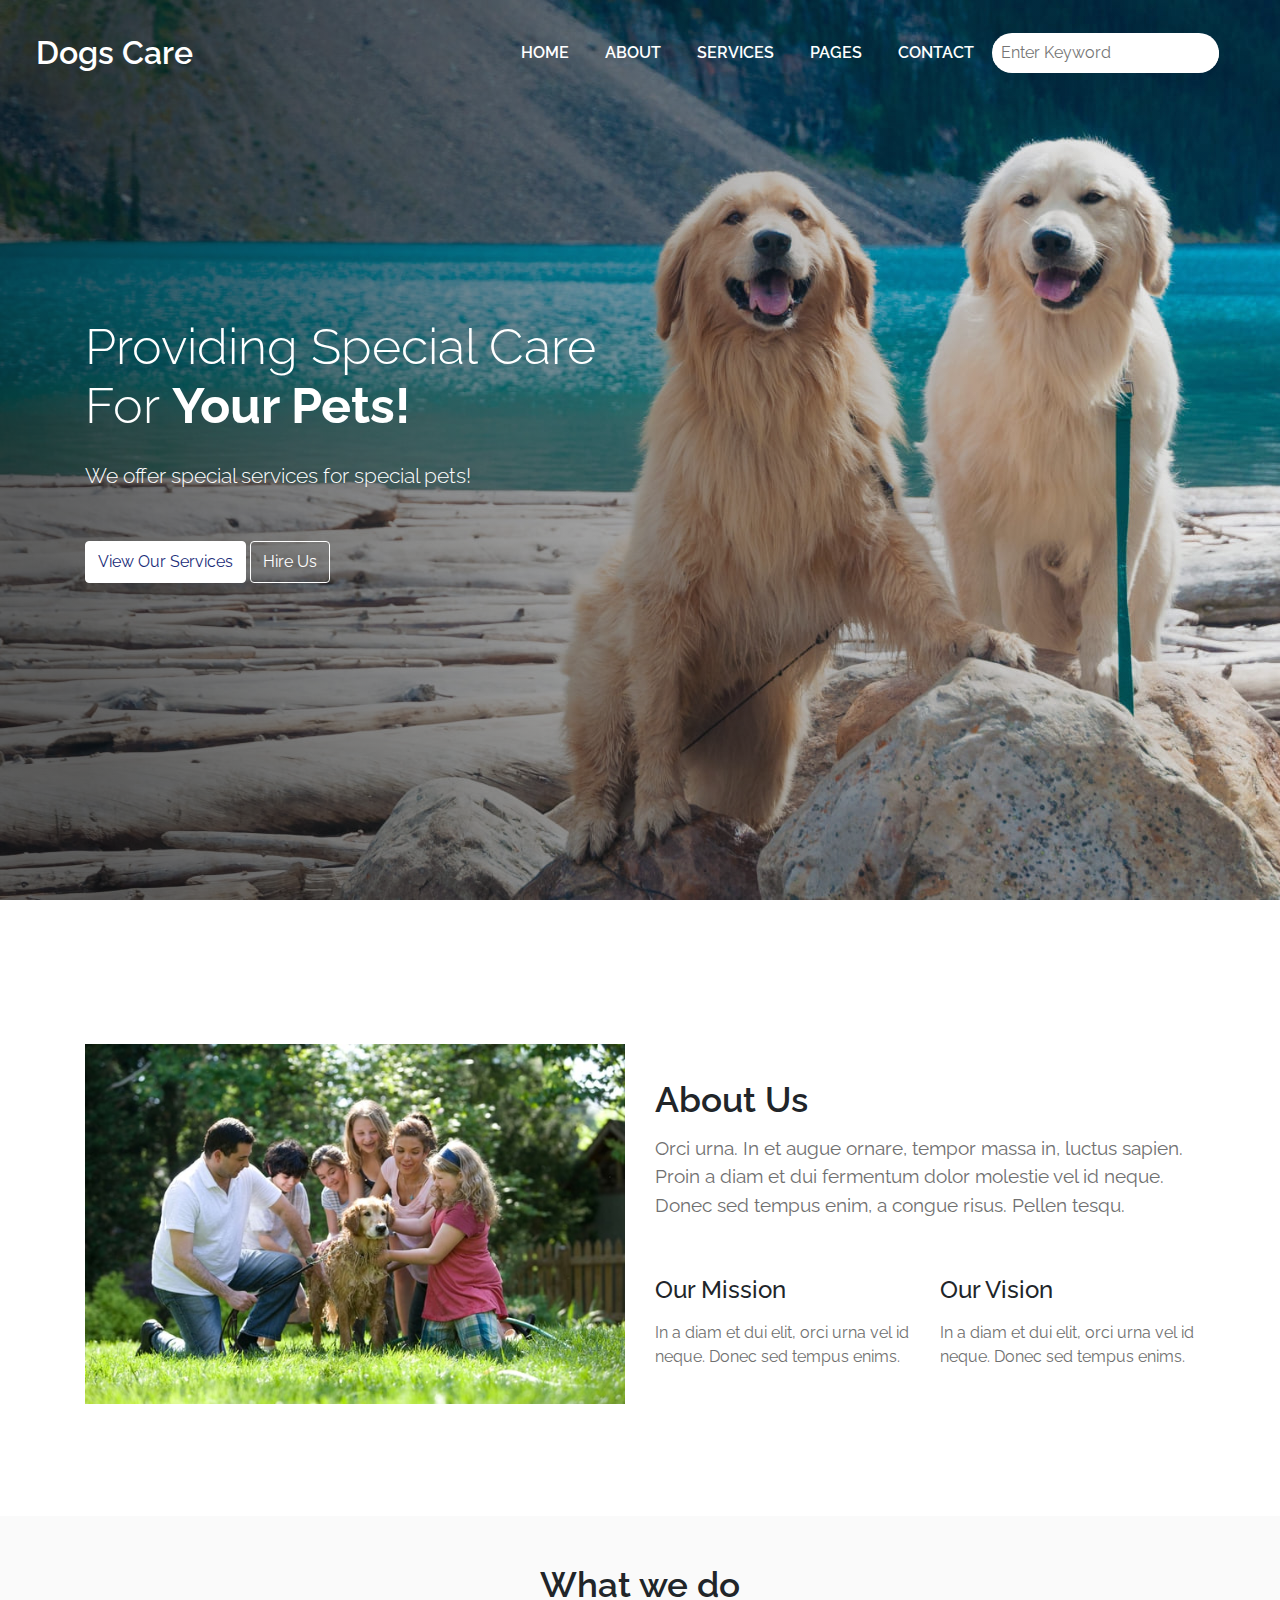
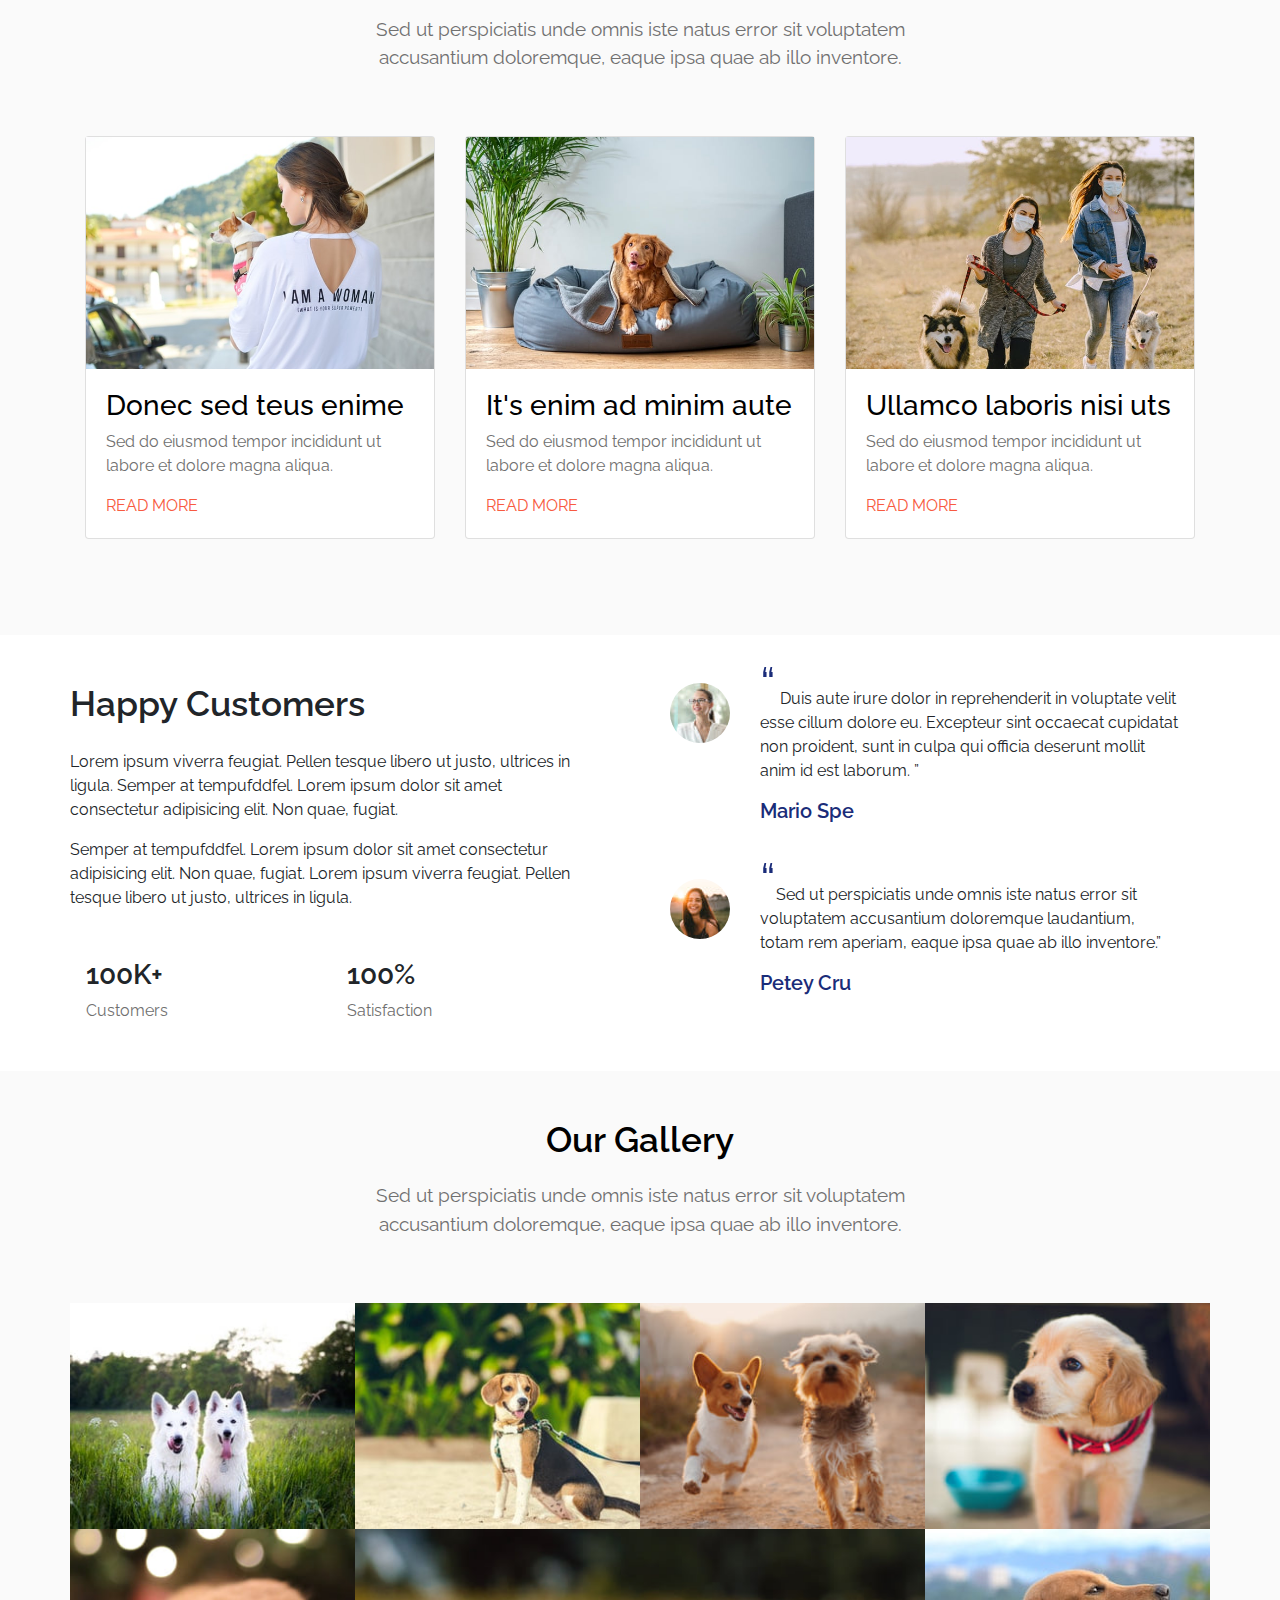
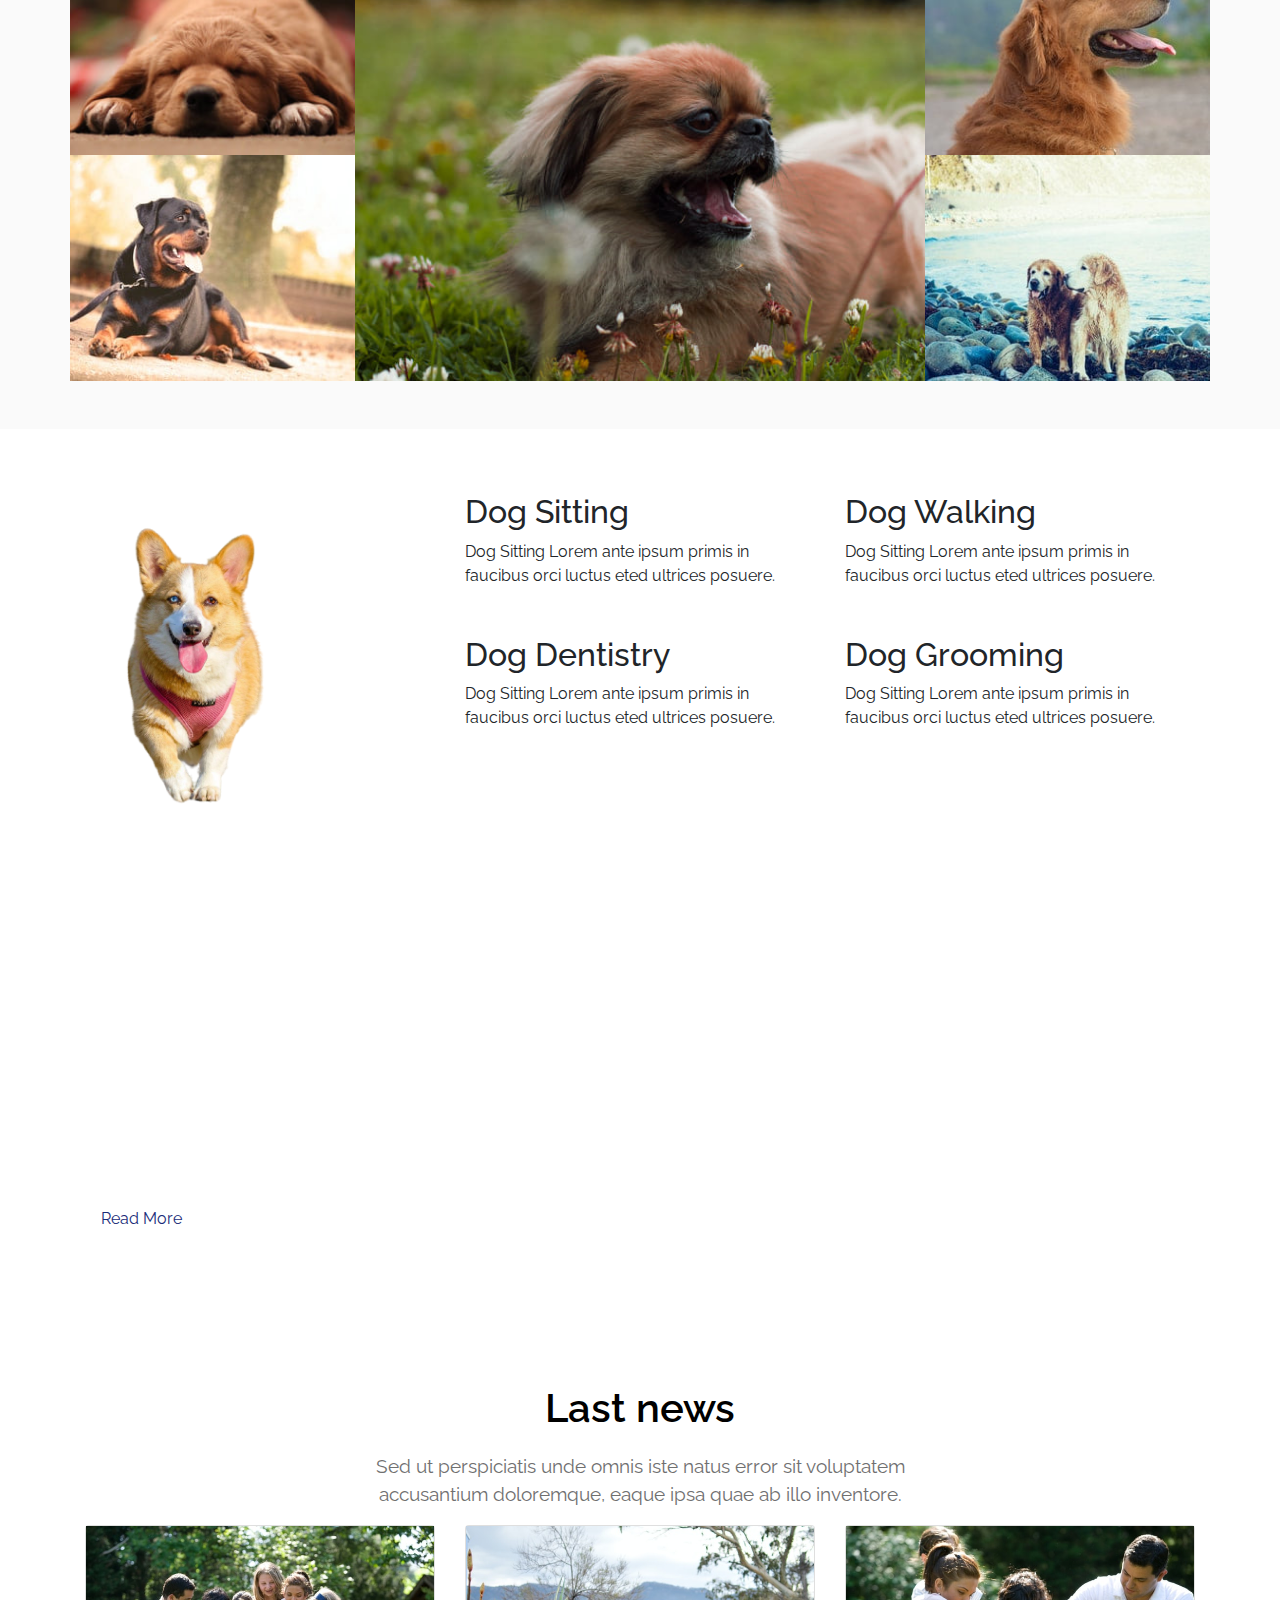
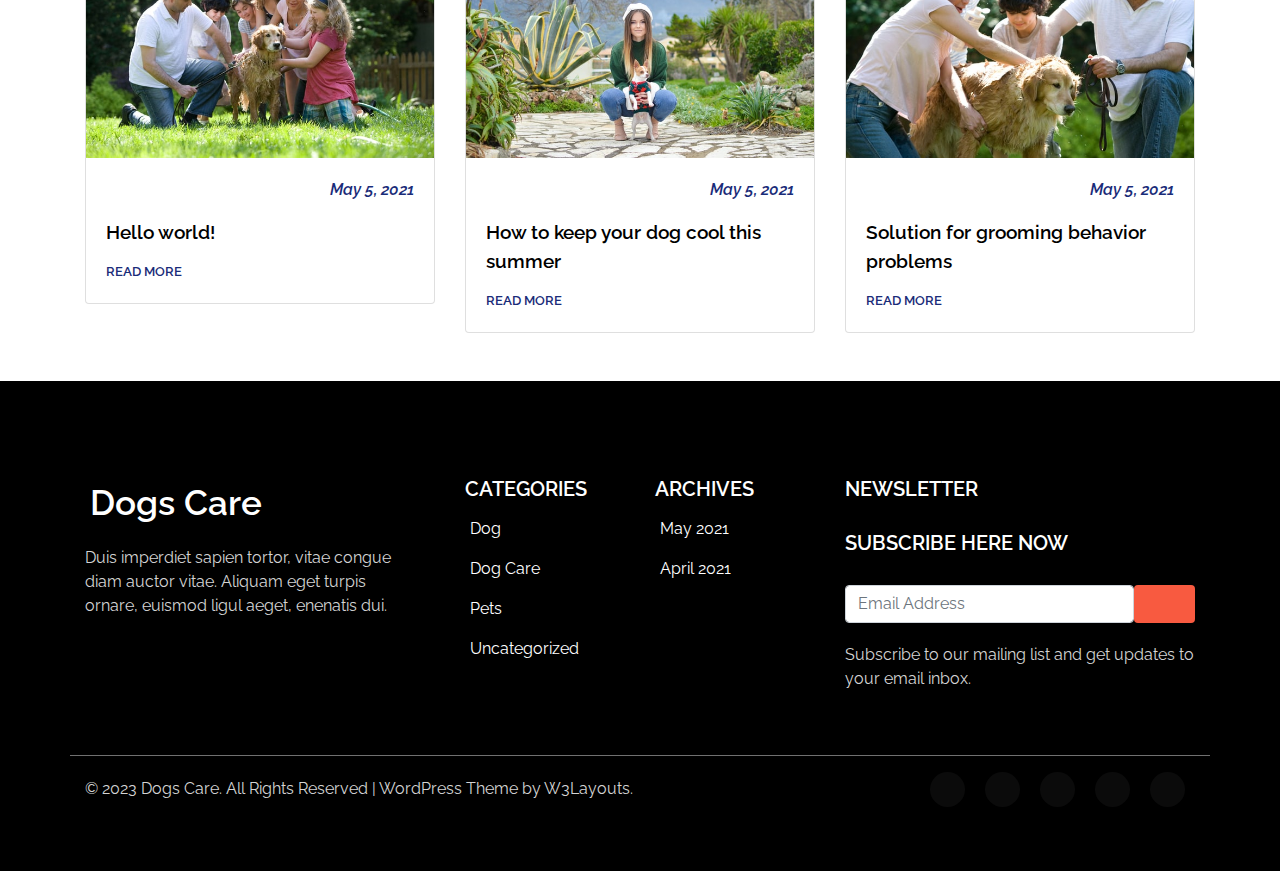
<file: index.html>
<!doctype html>
    <html lang="en">
        <head>
            <title>Title</title>
            <!-- Required meta tags -->
            <meta charset="utf-8">
            <meta name="viewport" content="width=device-width, initial-scale=1, shrink-to-fit=no">
            
            <!-- Bootstrap CSS -->
            <link rel="stylesheet" href="https://stackpath.bootstrapcdn.com/bootstrap/4.3.1/css/bootstrap.min.css" integrity="sha384-ggOyR0iXCbMQv3Xipma34MD+dH/1fQ784/j6cY/iJTQUOhcWr7x9JvoRxT2MZw1T" crossorigin="anonymous">
            <link rel="stylesheet" href="https://cdnjs.cloudflare.com/ajax/libs/font-awesome/6.4.0/css/all.min.css" integrity="sha512-iecdLmaskl7CVkqkXNQ/ZH/XLlvWZOJyj7Yy7tcenmpD1ypASozpmT/E0iPtmFIB46ZmdtAc9eNBvH0H/ZpiBw==" crossorigin="anonymous" referrerpolicy="no-referrer" />
            <link rel="preconnect" href="https://fonts.googleapis.com">
            <link rel="preconnect" href="https://fonts.gstatic.com" crossorigin>
            <link href="https://fonts.googleapis.com/css2?family=Raleway&display=swap" rel="stylesheet">
            <link rel="stylesheet" href="style.css">
        </head>
        <body>
            <div class="wapper">
                <section class="background mb-5">
                    <div class="container d-flex align-items-center">
                        <div class="row w-100">
                            <div class="col-xl-6 banner">
                                <h4 class="text-white title-banner">Providing Special Care
                                    <br>
                                    For 
                                    <span class="font-weight-bold">Your Pets!</span></h4>
                                <p class="text-white banner-text pt-3">We offer special services for special pets!</p>
                                <div class="banner-button">
                                    <a class="btn btn--white py-2" href="#">View Our Services</a>
                                    <a class="btn btn--border py-2" href="#">Hire Us</a>
                                </div>
                            </div>
                        </div>
                    </div>
                </section>
                <header class="container-fluid header">
                    <div class="navbar navbar-expand px-3 py-4">
                        <div class="logo">
                            <a class="navbar-brand" href="#"><i class="fa-solid fa-paw"></i>Dogs Care</a>
                        </div>
                        <div class="d-flex align-items-center ml-auto">
                            <nav class="">
                                <ul class="nav">
                                    <li class="nav-item"><a class="nav-link link-main" href="index.html">Home</a></li>
                                    <li class="nav-item"><a class="nav-link link-main" href="about/about.html">About</a></li>
                                    <li class="nav-item"><a class="nav-link link-main" href="#">Services</a></li>
                                    <li class="nav-item"><a class="nav-link link-main" href="#">Pages</a></li>
                                    <li class="nav-item"><a class="nav-link link-main" href="#">Contact</a></li>
                                </ul>
                            </nav>
                            <div class="search-form">
                                <form action="" >
                                    <input type="text" placeholder="Enter Keyword">
                                    <button><i class="fa-solid fa-magnifying-glass"></i></button>
                                </form>
                                </div>
                            <div class="control">
                                <i class="fa-solid fa-moon"></i>
                            </div>
                        </div>   
                    </div>      
                </header>
                <section class="about py-5">
                    <div class="container">
                        <div class="row align-items-center py-5">
                            <figure class="col-6">
                                <img class="about-img" src="img/about.jpg" alt="">
                            </figure>
                            <div class="col-6">
                                    <div class="about-text--top mb-5">
                                        <h2 >About Us</h2>
                                        <p>Orci urna. In et augue ornare, tempor massa in, luctus sapien. Proin a diam et dui fermentum dolor molestie vel 
                                            id neque. Donec sed tempus enim, a congue risus. Pellen tesqu.</p>
                                    </div>
                                    <div class=" row about-text--bottom">
                                        <div class=" col-6 about-text--top-left">
                                            <i class="about-icon fa-solid fa-paw"></i>
                                            <h4 class="py-2">Our Mission</h4>
                                            <p class="text-about">In a diam et dui elit, orci urna vel id neque. Donec sed tempus enims.</p>
                                        </div>
                                        <div class="col-6 about-text--top-right">
                                            <i class="about-icon fa-brands fa-angellist"></i>
                                            <h4 class="py-2">Our Vision</h4>
                                            <p class="text-about">In a diam et dui elit, orci urna vel id neque. Donec sed tempus enims.</p>
                                        </div>
                                    </div>
                            </div>
                        </div>
                    </div>
                </section>
                <section class="information py-5">
                    <div class="text-center w-50 m-auto">
                        <h2 class="title-information">What we do</h2>
                        <p class="text-information">Sed ut perspiciatis unde omnis iste natus error sit voluptatem accusantium doloremque, eaque ipsa quae ab illo inventore.</p>
                    </div>
                    <div class="information-card py-5">
                        <div class="container">
                            <div class="row">
                                <div class="col-4">
                                    <div class="card information-item">
                                        <a class="card-img-top"><img src="img/img1.jpg" alt=""></a>
                                        <div class="card-body">
                                            <a class="card-title info-card-title" href=""><h3>Donec sed teus enime</h3></a>
                                            <p class="card-text">Sed do eiusmod tempor incididunt ut labore et dolore magna aliqua.</p>
                                            <a class="link-more" href="">Read more</a>
                                        </div>
                                    </div>
                                </div>
                                <div class="col-4">
                                    <div class="card information-item">
                                        <a class="card-img-top"><img src="img/img2.jpg" alt=""></a>
                                        <div class="card-body">
                                            <a class="card-title info-card-title" href=""><h3>It's enim ad minim aute</h3></a>
                                            <p class="card-text">Sed do eiusmod tempor incididunt ut labore et dolore magna aliqua.</p>
                                            <a class="link-more" href="">Read more</a>
                                        </div>
                                    </div>
                                </div>
                                <div class="col-4">
                                    <div class="card information-item">
                                        <a class="card-img-top"><img src="img/img3.jpg" alt=""></a>
                                        <div class="card-body">
                                            <a class="card-title info-card-title" href=""><h3>Ullamco laboris nisi uts</h3></a>
                                            <p class="card-text">Sed do eiusmod tempor incididunt ut labore et dolore magna aliqua.</p>
                                            <a class="link-more" href="">Read more</a>
                                        </div>
                                    </div>
                                </div>
                            </div>
                        </div>
                    </div>
                </section>
                <section class="custom py-5">
                    <div class="container">
                        <div class="row">
                            <div class="w-50 pr-5">
                                <h2 class="pb-3 custom-heding">Happy Customers</h2>
                                <p class="custon-text">
                                    Lorem ipsum viverra feugiat. Pellen tesque libero ut justo, ultrices in ligula. Semper at tempufddfel.
                                    Lorem ipsum dolor sit amet consectetur adipisicing elit. Non quae, fugiat.
                                </p>
                                <p class="custon-text">
                                    Semper at tempufddfel. Lorem ipsum dolor sit amet consectetur adipisicing elit. Non quae, fugiat. 
                                    Lorem ipsum viverra feugiat. Pellen tesque libero ut justo, ultrices in ligula.
                                </p>
                                <div class="d-flex justify-content-between mt-5">
                                    <div class="d-flex w-50">
                                        <i class="custom-icon fa-solid fa-user-plus"></i>
                                        <div class="info ml-3">
                                            <h3>100K+</h3>
                                            <span>Customers</span>
                                        </div>
                                    </div>
                                    <div class=" d-flex w-50">
                                        <i class="custom-icon fa-solid fa-thumbs-up"></i>
                                        <div class="info ml-3">
                                            <h3>100%</h3>
                                            <span>Satisfaction</span>
                                        </div>
                                    </div>
                                </div>
                            </div>
                            <div class="col-6">
                                <div class="user d-flex mb-5">
                                    <div class="col-2">
                                        <img class="rounded-circle" src="img/testi1.jpg" alt="">
                                    </div>
                                    <div class="col-10">
                                        <blockquote class="user__info">
                                            <q class="quote-1">
                                                Duis aute irure dolor in reprehenderit in voluptate velit esse cillum 
                                                dolore eu. Excepteur sint occaecat cupidatat non proident, sunt in 
                                                culpa qui officia deserunt mollit anim id est laborum. </q>
                                        </blockquote>
                                        <h5 class="user-name">Mario Spe</h5>
                                    </div>
                                </div>
                                <div class="user d-flex">
                                    <div class="col-2">
                                        <img class="rounded-circle" src="img/testi2.jpg" alt="">
                                    </div>
                                    <div class="col-10">
                                        <blockquote class="user__info">
                                            <q class="quote-2">Sed ut perspiciatis unde omnis iste natus error sit voluptatem accusantium 
                                            doloremque laudantium, totam rem aperiam, eaque ipsa quae ab illo inventore.</q>
                                        </blockquote>
                                        <h5 class="user-name">Petey Cru</h5>
                                    </div>
                                </div>
                            </div>
                        </div>
                    </div>
                </section>
                <div class="gallery py-5">
                    <div class="title-gallery text-center w-50 m-auto pb-5">
                        <h1>Our Gallery</h1>
                        <p>Sed ut perspiciatis unde omnis iste natus error sit voluptatem accusantium doloremque, eaque ipsa quae ab illo inventore.</p>
                    </div>
                    <div class="container">
                        <div class="row">
                            <div class="col-3 p-0">
                                <div class="item-gallery">
                                    <img class="img-gallery" src="img/g1.jpg" alt="">
                                </div>
                                <div class="item-gallery">
                                    <img class="img-gallery" src="img/g8.jpg" alt="">
                                </div>
                                <div class="item-gallery">
                                    <img class="img-gallery" src="img/g6.jpg" alt="">
                                </div>
                            </div>
                            <div class="col-6">
                                <div class="row">
                                    <div class="col-6 p-0 item-gallery">
                                        <img class="img-gallery" src="img/g2.jpg" alt="">
                                    </div>
                                    <div class="col-6 p-0 item-gallery">
                                        <img class="img-gallery" src="img/g3.jpg" alt="">
                                    </div>
                                </div>
                                <div class="row item-gallery">
                                    <img class="img-gallery" src="img/g9.jpg" alt="">
                                </div>
                            </div>
                            <div class="col-3 p-0">
                                <div class="item-gallery">
                                    <img class="img-gallery" src="img/g4.jpg" alt="">
                                </div>
                                <div class="item-gallery">
                                    <img class="img-gallery" src="img/g7.jpg" alt="">
                                </div>
                                <div class="item-gallery">
                                    <img class="img-gallery" src="img/g5.jpg" alt="">
                                </div>
                            </div>
                        </div>
                    </div>
                </div>
                <div class="home-page py-5">
                    <div class="container">
                        <div class="row">
                            <div class="col-4">
                                <img src="img/dog2.png" alt="">
                            </div>
                            <div class="col-8">
                                <div class="row">
                                    <div class="col-6">
                                        <div class="dogservice py-3">
                                            <i class="fa-solid fa-thumbs-up"></i>
                                            <h2>Dog Sitting</h2>
                                            <p>
                                                Dog Sitting Lorem ante ipsum primis in faucibus orci luctus eted ultrices posuere.
                                            </p>
                                        </div>
                                        <div class="dogservice py-3">
                                            <i class="fa-solid fa-bullhorn"></i>
                                            <h2>Dog Dentistry</h2>
                                            <p>Dog Sitting Lorem ante ipsum primis in faucibus orci luctus eted ultrices posuere.</p>
                                        </div>
                                    </div>
                                    <div class="col-6">
                                        <div class="dogservice py-3">
                                            <i class="fa-solid fa-paw"></i>
                                            <h2>Dog Walking</h2>
                                            <p>Dog Sitting Lorem ante ipsum primis in faucibus orci luctus eted ultrices posuere.</p>
                                        </div>
                                        <div class="dogservice py-3">
                                            <i class="fa-solid fa-scissors"></i>
                                            <h2>Dog Grooming</h2>
                                            <p>Dog Sitting Lorem ante ipsum primis in faucibus orci luctus eted ultrices posuere.</p>
                                        </div>
                                    </div>
                                </div>
                            </div>
                        </div>
                        
                    </div>
                </div>
                <div class="pet-bg py-5">
                    <div class="pet-container">
                        <div class="container py-5 pet-info">
                            <div class="w-50">
                                <h6 class="py-2">PET LOVERS</h6>
                                <h1 class="py-2">Our Team Is Filled With Highly Dedicated Pet Lovers</h1>
                                <a class="btn btn-pet-info" href="">Read More</button></a>
                            </div>
                        </div>
                    </div>
                </div>
                <div class="blog py-5">
                        <div class="w-50 text-center m-auto blog-heading">
                            <h1>Last news</h1>
                            <p>Sed ut perspiciatis unde omnis iste natus error sit voluptatem accusantium doloremque, eaque ipsa quae ab illo inventore.</p>
                        </div>
                        <div class="blog-content">
                            <div class="container">
                                <div class="row">
                                    <div class="col-4">
                                        <div class="card blog-card">
                                            <a class="card-img-top" href=""><img src="img/blog3.jpg" alt=""></a>
                                            <div class="card-body">
                                                <p class="card-text blog-card-day">May 5, 2021</p>
                                                <a class="card-title blog-card-title" href="">Hello world!</a>
                                                <a class="blog-link-more" href="">Read more<i class="fa-solid fa-angle-right fa-xs"></i></a>
                                            </div>
                                        </div>
                                    </div>
                                    <div class="col-4">
                                        <div class="card blog-card">
                                            <a class="card-img-top" href=""><img src="img/blog2.jpg" alt=""></a>
                                            <div class="card-body">
                                                <p class="card-text blog-card-day">May 5, 2021</p>
                                                <a class="card-title blog-card-title" href="">How to keep your dog cool this summer</a>
                                                <a class="blog-link-more" href="">Read more<i class="fa-solid fa-angle-right fa-xs"></i></a>
                                            </div>
                                        </div>
                                    </div>
                                    <div class="col-4">
                                        <div class="card blog-card">
                                            <a href="" class="card-img-top"><img src="img/blog1.jpg" alt=""></a>
                                            <div class="card-body">
                                                <p class="card-text blog-card-day">May 5, 2021</p>
                                                <a class="card-title blog-card-title" href="">Solution for grooming behavior problems</a>
                                                <a class="blog-link-more" href="">Read more<i class="fa-solid fa-angle-right fa-xs"></i></a>
                                            </div>
                                        </div>
                                    </div>    
                                </div>
                            </div>
                        </div>
                </div>
                <footer class="footer py-5">
                    <div class="footer-container">
                        <div class="container py-5 footer-border">
                            <div class="row">
                                <div class="col-4 pr-5 footer-logo">
                                    <a href="#"><i class="fa-solid fa-paw"></i>Dogs Care</a>
                                    <p class="mt-3">
                                        Duis imperdiet sapien tortor, vitae congue diam auctor vitae. 
                                       Aliquam eget turpis ornare, euismod ligul aeget, enenatis dui.
                                    </p>
                                </div>
                                <div class=" col-4 footer-categories">
                                    <div class="row">
                                        <div class="col-6 nav-footer">
                                            <h5>Categories</h5>
                                            <ul class="nav">
                                                <li class="nav-item pl-0"><a class="nav-link pl-0" href=""><i class="fa-solid fa-angle-right fa-xs"></i>Dog</a></li>
                                                <li class="nav-item pl-0"><a class="nav-link pl-0" href=""><i class="fa-solid fa-angle-right fa-xs"></i>Dog Care</a></li>
                                                <li class="nav-item pl-0"><a class="nav-link pl-0" href=""><i class="fa-solid fa-angle-right fa-xs"></i>Pets</a></li>
                                                <li class="nav-item pl-0"><a class="nav-link pl-0" href=""><i class="fa-solid fa-angle-right fa-xs"></i>Uncategorized</a></li>
                                            </ul>
                                        </div>
                                        <div class="col-6 nav-footer">
                                            <h5>Archives</h5>
                                            <ul class="nav">
                                                <li class="nav-item pl-0"><a class="nav-link pl-0" href=""><i class="fa-solid fa-angle-right fa-xs"></i>May 2021</a></li>
                                                <li class="nav-item pl-0"><a class="nav-link pl-0" href=""><i class="fa-solid fa-angle-right fa-xs"></i>April 2021</a></li>
                                            </ul>
                                        </div>
                                    </div>
                                    
                                </div>
                                
                                <div class="col-4 footer-form">
                                    <h5>NEWSLETTER</h5>
                                    <h5>SUBSCRIBE HERE NOW</h5>
                                    <div class="input-group">
                                        <div class="d-flex w-100">
                                          <input type="email" id="form1" class="form-control" placeholder="Email Address"/>
                                          <button type="button" class="btn btn-primary">
                                            <i class="fa-solid fa-paper-plane"></i>
                                          </button>
                                        </div>
                                      </div>
                                    <p>Subscribe to our mailing list and get updates to your email inbox.</p>
                                </div>
                            </div>
                        </div>
                        <div class=" container py-3 footer-info ">
                            <p>© 2023 Dogs Care. All Rights Reserved | WordPress Theme by W3Layouts.</p>
                            <div class="d-flex">
                                <ul class="nav">
                                    <li class="nav-item"><a href=""><i class="fa-brands fa-facebook-f"></i></a></li>
                                    <li class="nav-item"><a href=""><i class="fa-brands fa-linkedin-in"></i></a></li>
                                    <li class="nav-item"><a href=""><i class="fa-brands fa-twitter"></i></a></li>
                                    <li class="nav-item"><a href=""><i class="fa-brands fa-google-plus-g"></i></a></li>
                                    <li class="nav-item"><a href=""><i class="fa-brands fa-github"></i></a></li>
                                </ul>
                            </div>
                        </div>
                    </div> 
                </footer>
            </div>
        <!-- Optional JavaScript -->
        <!-- jQuery first, then Popper.js, then Bootstrap JS -->
        <script src="https://code.jquery.com/jquery-3.3.1.slim.min.js" integrity="sha384-q8i/X+965DzO0rT7abK41JStQIAqVgRVzpbzo5smXKp4YfRvH+8abtTE1Pi6jizo" crossorigin="anonymous"></script>
        <script src="https://cdnjs.cloudflare.com/ajax/libs/popper.js/1.14.7/umd/popper.min.js" integrity="sha384-UO2eT0CpHqdSJQ6hJty5KVphtPhzWj9WO1clHTMGa3JDZwrnQq4sF86dIHNDz0W1" crossorigin="anonymous"></script>
        <script src="https://stackpath.bootstrapcdn.com/bootstrap/4.3.1/js/bootstrap.min.js" integrity="sha384-JjSmVgyd0p3pXB1rRibZUAYoIIy6OrQ6VrjIEaFf/nJGzIxFDsf4x0xIM+B07jRM" crossorigin="anonymous"></script>
      </body>
    </html>
</file>
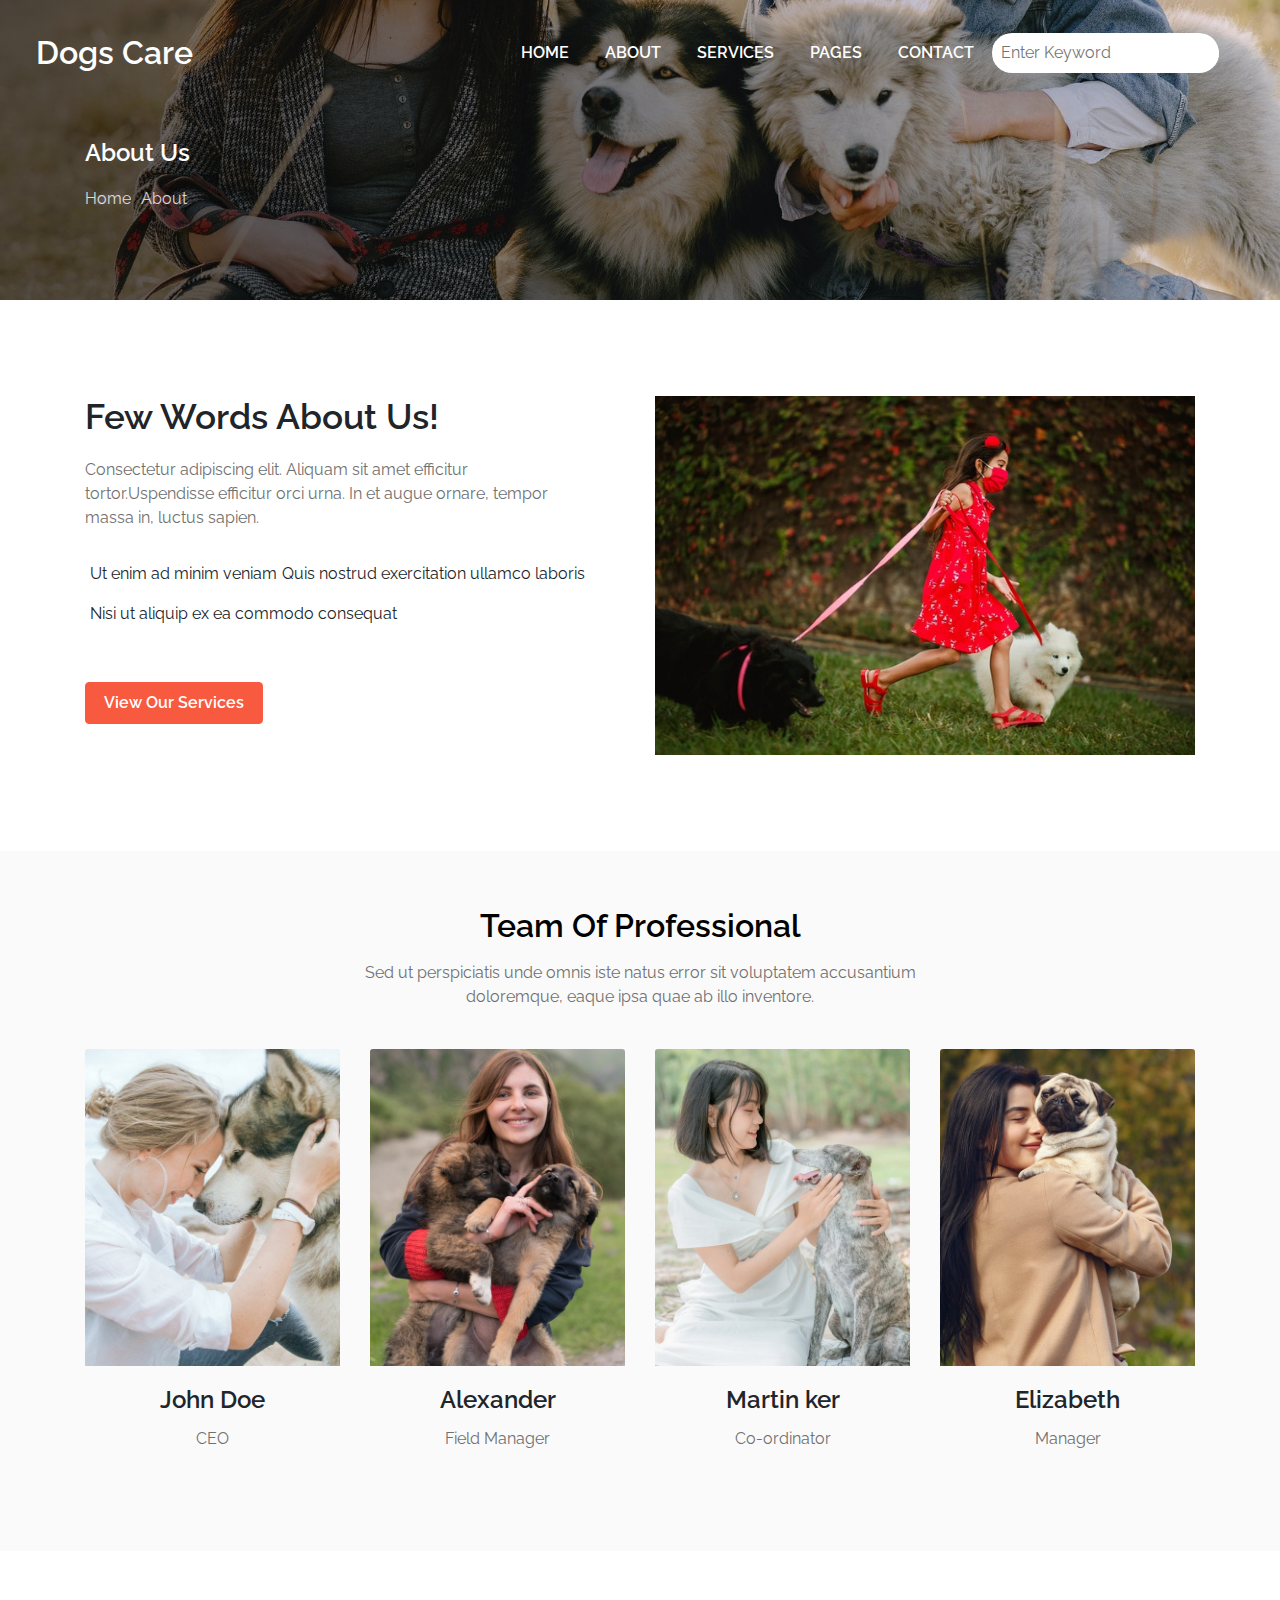
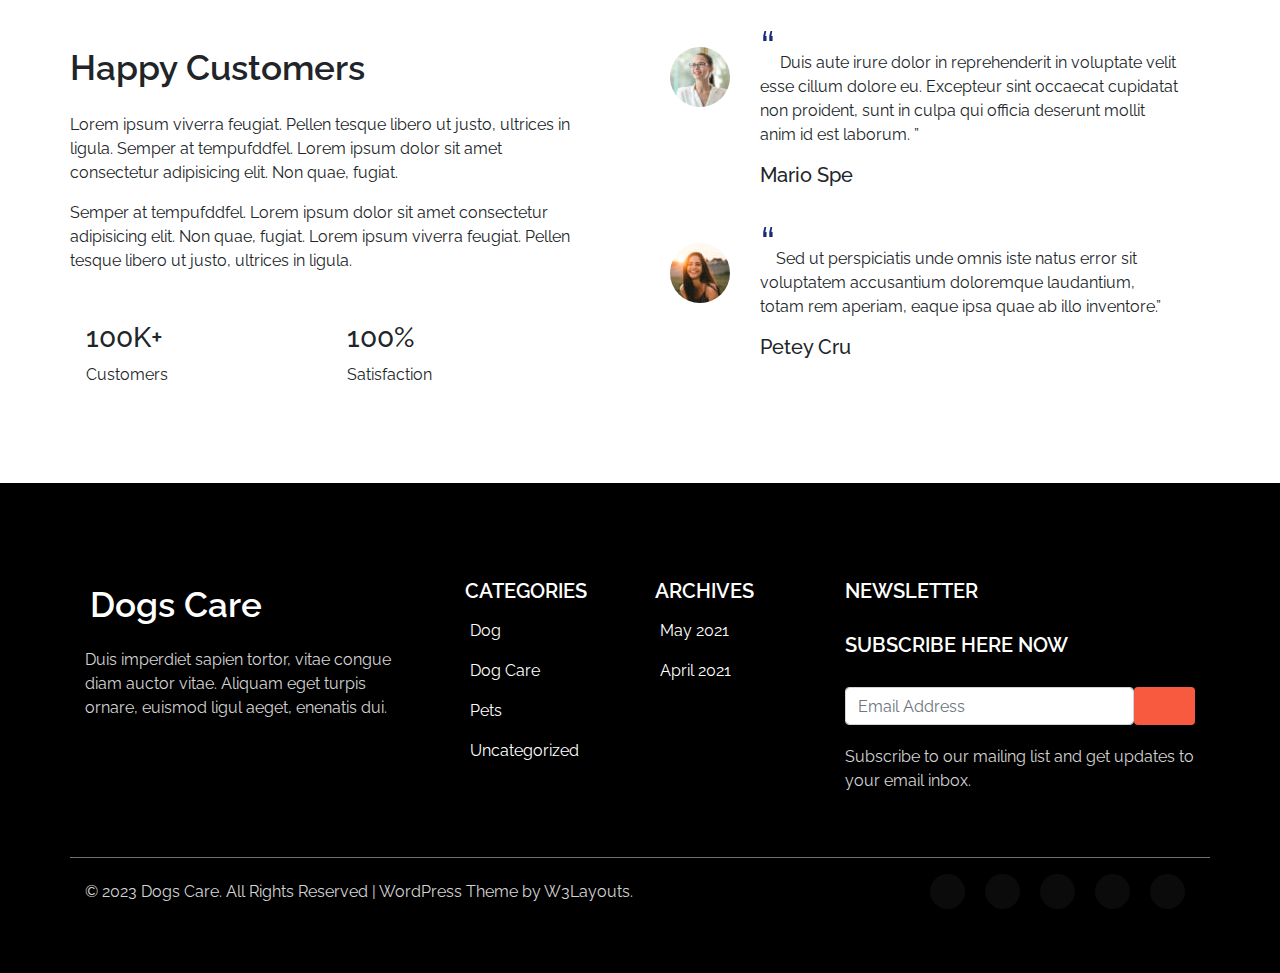
<file: about/about.html>
<!doctype html>
<html lang="en">

<head>
    <title>Title</title>
    <!-- Required meta tags -->
    <meta charset="utf-8">
    <meta name="viewport" content="width=device-width, initial-scale=1, shrink-to-fit=no">

    <!-- Bootstrap CSS -->
    <link rel="stylesheet" href="https://stackpath.bootstrapcdn.com/bootstrap/4.3.1/css/bootstrap.min.css" integrity="sha384-ggOyR0iXCbMQv3Xipma34MD+dH/1fQ784/j6cY/iJTQUOhcWr7x9JvoRxT2MZw1T" crossorigin="anonymous">
    <link rel="stylesheet" href="https://cdnjs.cloudflare.com/ajax/libs/font-awesome/6.4.0/css/all.min.css" integrity="sha512-iecdLmaskl7CVkqkXNQ/ZH/XLlvWZOJyj7Yy7tcenmpD1ypASozpmT/E0iPtmFIB46ZmdtAc9eNBvH0H/ZpiBw==" crossorigin="anonymous" referrerpolicy="no-referrer"
    />
    <link rel="preconnect" href="https://fonts.googleapis.com">
    <link rel="preconnect" href="https://fonts.gstatic.com" crossorigin>
    <link href="https://fonts.googleapis.com/css2?family=Raleway&display=swap" rel="stylesheet">
    <link rel="stylesheet" href="about.css">
</head>

<body>
    <div class="wapper">
        <div class="about-part pb-5">
            <div class="bg-about">
                <div class="container">
                    <div class="custom-path">
                        <h4>About Us</h4>
                        <span>Home</span><i class="fa-solid fa-angles-right"></i><span>About</span>
                    </div>
                </div>
            </div>
        </div>
        <header class="container-fluid header">
            <div class="navbar navbar-expand px-3 py-4">
                <div class="logo">
                    <a class="navbar-brand" href="#"><i class="fa-solid fa-paw"></i>Dogs Care</a>
                </div>
                <div class="d-flex align-items-center ml-auto">
                    <nav class="">
                        <ul class="nav">
                            <li class="nav-item"><a class="nav-link link-main" href="../index.html">Home</a></li>
                            <li class="nav-item"><a class="nav-link link-main" href="about.css">About</a></li>
                            <li class="nav-item"><a class="nav-link link-main" href="../service/service.html">Services</a></li>
                            <li class="nav-item"><a class="nav-link link-main" href="#">Pages</a></li>
                            <li class="nav-item"><a class="nav-link link-main" href="#">Contact</a></li>
                        </ul>
                    </nav>
                    <div class="search-form">
                        <form action="">
                            <input type="text" placeholder="Enter Keyword">
                            <button><i class="fa-solid fa-magnifying-glass"></i></button>
                        </form>
                    </div>
                    <div class="control">
                        <i class="fa-solid fa-moon"></i>
                    </div>
                </div>
            </div>
        </header>
        <div class="word-about py-5">
            <div class="container pb-5">
                <div class="row">
                    <div class="col-6 about-left pr-5">
                        <h3>Few Words About Us!</h3>
                        <p>Consectetur adipiscing elit. Aliquam sit amet efficitur tortor.Uspendisse efficitur orci urna. In et augue ornare, tempor massa in, luctus sapien.</p>
                        <ul class="nav mt-4">
                            <li class="nav-item"><i class="fa-regular fa-square-check"></i></i>Ut enim ad minim veniam</li>
                            <li class="nav-item"><i class="fa-regular fa-square-check"></i></i>Quis nostrud exercitation ullamco laboris</li>
                            <li class="nav-item"><i class="fa-regular fa-square-check"></i></i>Nisi ut aliquip ex ea commodo consequat</li>
                        </ul>
                        <div class="about-left-button pt-5">
                            <button class="btn">View Our Services</button>
                        </div>
                    </div>
                    <div class="col-6">
                        <img src="../img/about1.jpg" alt="" width="100%">
                    </div>
                </div>
            </div>
        </div>
        <div class="team py-5">
            <div class="container py-2">
                <div class="team-title text-center m-auto w-50">
                    <h2>Team Of Professional</h2>
                    <p>Sed ut perspiciatis unde omnis iste natus error sit voluptatem accusantium doloremque, eaque ipsa quae ab illo inventore. </p>
                </div>
                <div class="card-team-list row pt-4">
                    <div class="col-3 card-team">
                        <div class="img-card-team">
                            <img class="card-img-top" src="../img/team1.jpg" alt="Card image cap">
                        </div>
                        <div class=" card-body text-center">
                            <h4 class="card-title">John Doe</h4>
                            <p class="card-text">CEO</p>
                        </div>
                        <div class="team-info">
                            <a href=""><i class="fa-brands fa-facebook-f"></i></a>
                            <a href=""><i class="fa-brands fa-twitter"></i></a>
                            <a href=""><i class="fa-brands fa-instagram"></i></a>
                        </div>
                    </div>
                    <div class="col-3 card-team">
                        <div class="img-card-team">
                            <img class="card-img-top" src="../img/team2.jpg" alt="Card image cap">
                        </div>
                        <div class=" card-body text-center">
                            <h4 class="card-title">Alexander</h4>
                            <p class="card-text">Field Manager</p>
                        </div>
                        <div class="team-info">
                            <a href=""><i class="fa-brands fa-facebook-f"></i></a>
                            <a href=""><i class="fa-brands fa-twitter"></i></a>
                            <a href=""><i class="fa-brands fa-instagram"></i></a>
                        </div>
                    </div>
                    <div class="col-3 card-team">
                        <div class="img-card-team">
                            <img class="card-img-top" src="../img/team3.jpg" alt="Card image cap">
                        </div>
                        <div class=" card-body text-center">
                            <h4 class="card-title bo">Martin ker</h4>
                            <p class="card-text">Co-ordinator</p>
                        </div>
                        <div class="team-info">
                            <a href=""><i class="fa-brands fa-facebook-f"></i></a>
                            <a href=""><i class="fa-brands fa-twitter"></i></a>
                            <a href=""><i class="fa-brands fa-instagram"></i></a>
                        </div>
                    </div>
                    <div class="col-3 card-team">
                        <div class="img-card-team">
                            <img class="card-img-top" src="../img/team4.jpg" alt="Card image cap">
                        </div>
                        <div class=" card-body text-center">
                            <h4 class="card-title">Elizabeth</h4>
                            <p class="card-text">Manager</p>
                        </div>
                        <div class="team-info">
                            <a href=""><i class="fa-brands fa-facebook-f"></i></a>
                            <a href=""><i class="fa-brands fa-twitter"></i></a>
                            <a href=""><i class="fa-brands fa-instagram"></i></a>
                        </div>
                    </div>
                </div>

            </div>
        </div>
        <section class="custom py-5">
            <div class="container py-5">
                <div class="row">
                    <div class="w-50 pr-5">
                        <h2 class="pb-3 custom-heding">Happy Customers</h2>
                        <p class="custon-text">
                            Lorem ipsum viverra feugiat. Pellen tesque libero ut justo, ultrices in ligula. Semper at tempufddfel. Lorem ipsum dolor sit amet consectetur adipisicing elit. Non quae, fugiat.
                        </p>
                        <p class="custon-text">
                            Semper at tempufddfel. Lorem ipsum dolor sit amet consectetur adipisicing elit. Non quae, fugiat. Lorem ipsum viverra feugiat. Pellen tesque libero ut justo, ultrices in ligula.
                        </p>
                        <div class="d-flex justify-content-between mt-5">
                            <div class="d-flex w-50">
                                <i class="custom-icon fa-solid fa-user-plus"></i>
                                <div class="info ml-3">
                                    <h3>100K+</h3>
                                    <span>Customers</span>
                                </div>
                            </div>
                            <div class=" d-flex w-50">
                                <i class="custom-icon fa-solid fa-thumbs-up"></i>
                                <div class="info ml-3">
                                    <h3>100%</h3>
                                    <span>Satisfaction</span>
                                </div>
                            </div>
                        </div>
                    </div>
                    <div class="col-6">
                        <div class="user d-flex mb-5">
                            <div class="col-2">
                                <img class="rounded-circle" src="../img/testi1.jpg" alt="">
                            </div>
                            <div class="col-10">
                                <blockquote class="user__info">
                                    <q class="quote-1">
                                      Duis aute irure dolor in reprehenderit in voluptate velit esse cillum 
                                      dolore eu. Excepteur sint occaecat cupidatat non proident, sunt in 
                                      culpa qui officia deserunt mollit anim id est laborum. </q>
                                </blockquote>
                                <h5 class="user-name">Mario Spe</h5>
                            </div>
                        </div>
                        <div class="user d-flex">
                            <div class="col-2">
                                <img class="rounded-circle" src="../img/testi2.jpg" alt="">
                            </div>
                            <div class="col-10">
                                <blockquote class="user__info">
                                    <q class="quote-2">Sed ut perspiciatis unde omnis iste natus error sit voluptatem accusantium 
                                  doloremque laudantium, totam rem aperiam, eaque ipsa quae ab illo inventore.</q>
                                </blockquote>
                                <h5 class="user-name">Petey Cru</h5>
                            </div>
                        </div>
                    </div>
                </div>
            </div>
        </section>
        <footer class="footer py-5">
            <div class="footer-container">
                <div class="container py-5 footer-border">
                    <div class="row">
                        <div class="col-4 pr-5 footer-logo">
                            <a href="#"><i class="fa-solid fa-paw"></i>Dogs Care</a>
                            <p class="mt-3">
                                Duis imperdiet sapien tortor, vitae congue diam auctor vitae. Aliquam eget turpis ornare, euismod ligul aeget, enenatis dui.
                            </p>
                        </div>
                        <div class=" col-4 footer-categories">
                            <div class="row">
                                <div class="col-6 nav-footer">
                                    <h5>Categories</h5>
                                    <ul class="nav">
                                        <li class="nav-item pl-0"><a class="nav-link pl-0" href=""><i class="fa-solid fa-angle-right fa-xs"></i>Dog</a></li>
                                        <li class="nav-item pl-0"><a class="nav-link pl-0" href=""><i class="fa-solid fa-angle-right fa-xs"></i>Dog Care</a></li>
                                        <li class="nav-item pl-0"><a class="nav-link pl-0" href=""><i class="fa-solid fa-angle-right fa-xs"></i>Pets</a></li>
                                        <li class="nav-item pl-0"><a class="nav-link pl-0" href=""><i class="fa-solid fa-angle-right fa-xs"></i>Uncategorized</a></li>
                                    </ul>
                                </div>
                                <div class="col-6 nav-footer">
                                    <h5>Archives</h5>
                                    <ul class="nav">
                                        <li class="nav-item pl-0"><a class="nav-link pl-0" href=""><i class="fa-solid fa-angle-right fa-xs"></i>May 2021</a></li>
                                        <li class="nav-item pl-0"><a class="nav-link pl-0" href=""><i class="fa-solid fa-angle-right fa-xs"></i>April 2021</a></li>
                                    </ul>
                                </div>
                            </div>

                        </div>

                        <div class="col-4 footer-form">
                            <h5>NEWSLETTER</h5>
                            <h5>SUBSCRIBE HERE NOW</h5>
                            <div class="input-group">
                                <div class="d-flex w-100">
                                    <input type="email" id="form1" class="form-control" placeholder="Email Address" />
                                    <button type="button" class="btn btn-primary">
                                  <i class="fa-solid fa-paper-plane"></i>
                                </button>
                                </div>
                            </div>
                            <p>Subscribe to our mailing list and get updates to your email inbox.</p>
                        </div>
                    </div>
                </div>
                <div class=" container py-3 footer-info ">
                    <p>© 2023 Dogs Care. All Rights Reserved | WordPress Theme by W3Layouts.</p>
                    <div class="d-flex">
                        <ul class="nav">
                            <li class="nav-item"><a href=""><i class="fa-brands fa-facebook-f"></i></a></li>
                            <li class="nav-item"><a href=""><i class="fa-brands fa-linkedin-in"></i></a></li>
                            <li class="nav-item"><a href=""><i class="fa-brands fa-twitter"></i></a></li>
                            <li class="nav-item"><a href=""><i class="fa-brands fa-google-plus-g"></i></a></li>
                            <li class="nav-item"><a href=""><i class="fa-brands fa-github"></i></a></li>
                        </ul>
                    </div>
                </div>
            </div>
        </footer>
    </div>
    <!-- Optional JavaScript -->
    <!-- jQuery first, then Popper.js, then Bootstrap JS -->
    <script src="https://code.jquery.com/jquery-3.3.1.slim.min.js" integrity="sha384-q8i/X+965DzO0rT7abK41JStQIAqVgRVzpbzo5smXKp4YfRvH+8abtTE1Pi6jizo" crossorigin="anonymous"></script>
    <script src="https://cdnjs.cloudflare.com/ajax/libs/popper.js/1.14.7/umd/popper.min.js" integrity="sha384-UO2eT0CpHqdSJQ6hJty5KVphtPhzWj9WO1clHTMGa3JDZwrnQq4sF86dIHNDz0W1" crossorigin="anonymous"></script>
    <script src="https://stackpath.bootstrapcdn.com/bootstrap/4.3.1/js/bootstrap.min.js" integrity="sha384-JjSmVgyd0p3pXB1rRibZUAYoIIy6OrQ6VrjIEaFf/nJGzIxFDsf4x0xIM+B07jRM" crossorigin="anonymous"></script>
</body>

</html>
</file>
<file: style.css>
*{
    margin: 0;
    padding: 0;
    box-sizing: border-box;
    font-family:raleway;
}
:root {
    --primary-color: #1A2C79;
    --secondary-color: #f85a40;
    --white-color:#ffffff;
    --font-color: #707070;
    --back-color:#000000;
    --shadow-color:rgba(10, 16, 34, .2);
    --bg-light: #fafafa;
}
.background{
    height: 100vh;
    background-image: url(img/banner1.jpg);
    background-size:cover;
    background-repeat: no-repeat;
    display: flex;
    position: relative;
    background-position: center;
}
.background::before{
    content: "";
    position: absolute;
    top:0;
    left: 0;
    width: 100%;
    height: 100%;
    z-index: 0;
    background: linear-gradient(75deg, rgb(6 6 6 / 64%) 8%, transparent);
}
.header{
    position: absolute;
    top: 0;
    left: 0;
    right: 0;
}
.logo a{
    font-size: 2rem;
    font-weight: 600;
    color: var(--white-color);
    text-decoration: none;
    transition: all ease .3s;
}
.logo a:hover{
    color: var(--secondary-color);
}
.logo i{
    margin-right: 5px;
} 
.nav-item{
    padding-left:10px ;
    padding-right:10px ;
}
.link-main{
    display: inline;
    padding-left:8px;
    padding-right:8px;
    font-size: 1rem;
    font-weight: 600;
    text-transform: uppercase;
    color: var(--white-color);
}
.link-main:hover{
    color: var(--white-color);
    border-bottom: 1px solid var(--white-color);
    transition:linear .3s;
}
.search-form{
    width: 227px;
    height: 40px;
    background-color: var(--white-color);
    border-radius: 30px;
    display: flex;
    justify-content: center;
    align-items:center;
    overflow: hidden;
}
.search-form input{
    outline: none;
    padding-left: 8px;
    border: unset;
}
.search-form button{
    padding: 8px;
    border: unset;
    background-color: var(--white-color);
    color: var(--secondary-color);
}
.search-form button:hover{
    color: var(--primary-color);
    transition: ease .3s;
}
.control{
    color: var(--white-color);
    font-size: 1.4rem;
    padding: 15px;
}
.control:hover{
    color: var(--secondary-color);
    transition: ease .3s;
}
.title-banner{
    font-weight: 300;
    font-size: 3.1rem;
}
.banner-text{
    font-size: 1.3rem;
    font-weight: 300;
}
.banner-button{
    margin-top: 50px;
}
.btn--white{
    background-color: var(--white-color);
    color: var(--primary-color);
    border: 1px solid var(--white-color);
}
.btn--white:hover{
    background-color: transparent;
    color: var(--white-color);
    transition: ease .3s;
}
.btn--border{
    border: 1px solid var(--white-color);
    color: var(--white-color);
}
.btn--border:hover{
    background-color: var(--white-color);
    color: var(--primary-color);
    transition: ease .3s;
}
.about-img{
    width: 100%;
    height: 100%;
}
.about-text--top h2{
    font-size: 2.2rem;
    margin-bottom:12px ;
    font-weight: 600;
    
}
.about-text--top p{
    font-size: 1.2rem;
    color: var(--font-color);
}
.about-icon{
    font-size: 2.2rem;
    color: var(--secondary-color);
}
.text-about{
    color: var(--font-color);
}
.information{
    background-color: var(--bg-light);
}
.title-information{
    font-size: 2.2rem;
    font-weight: 600;
}
.text-information{
    font-size: 1.2rem;
    color: var(--font-color);
}
.card-img-top img{
    width: 100%;
}
.info-card-title{
    color: var(--back-color);
    font-weight: 600;
}
.info-card-title:hover{
    color: var(--secondary-color);
    text-decoration: none;
    transition: ease .3s;
}
.card-text{
    color: var(--font-color);
}
.link-more{
    color: var(--secondary-color);
    text-transform: uppercase;
}
.link-more:hover{
    color: var(--secondary-color);
    text-decoration: none;
}
.information-item:hover{
    box-shadow: 0 10px 30px -5px var(--shadow-color);
}
.info h3{
    font-weight: 600;
}
.custom-heding{
    font-size: 2.2rem;
    font-weight: 600;
}
.custom-text{
    color: var(--font-color);
}
.custom-icon{
    font-size: 2rem;
    color: var(--primary-color);
}
.info span{
    color: var(--font-color);
}
.user-name{
    color: var(--primary-color);
    font-weight: 600;
}
.quote-1::before{
    font-size: 50px;
    color: var(--primary-color);
    line-height: 8px;
}
.quote-2::before{
    font-size: 50px;
    color: var(--primary-color);
    line-height: 8px;
}
.gallery{
    background-color: var(--bg-light);
}
.title-gallery h1{
    color: var(--back-color);
    font-size: 2.2rem;
    margin-bottom: 20px;
    font-weight: 600;
}
.title-gallery p{
    font-size: 1.2rem;
    color: var(--font-color);
}
.item-gallery{
    position: relative;
    overflow: hidden;
}
.item-gallery::before{
    content: "";
    position: absolute;
    left: -65%;
    width: 50%;
    height: 100%;
    background: linear-gradient(to right, rgba(255, 255, 255, 0) 0%, rgba(255, 255, 255, .3) 100%);;
    transform: skewX(-17deg);
    
}
.item-gallery:hover::before{
        left: 100%;
        transition: all 1s;
}
.img-gallery{
    width: 100%;
    height: auto;
}
.dogservice i{
    font-size: 1.4rem;
    color: var(--secondary-color);
    margin-bottom: 20px;
}
.pet-bg{
    background-image: url(img/bg.jpg);
    background-position:center;
    background-attachment: fixed;
}
.pet-info h6,h1{
    color: var(--white-color);
}
.pet-info h6{
    font-weight: 500;
    font-size: 0.8rem;
}
.pet-info h1{
    font-weight: 600;
}
.btn-pet-info{
    background-color: var(--white-color);
    border: 1px solid var(--white-color);
    color: var(--primary-color);
    padding: 8px 15px;
    margin-top: 30px;
    transition: all ease .3s;
}
.btn-pet-info:hover{
    background-color: transparent;
    color: var(--white-color);
    
}
.blog-card{
    transition: all ease .3s;
}
.blog-card:hover{
    box-shadow: 0 10px 30px -5px var(--shadow-color);
}
.blog-heading h1{
    color: var(--back-color);
    font-weight: 600;
    margin-bottom: 20px;
}
.blog-heading p{
    color: var(--font-color);
    font-size: 1.2rem;
}
.blog-card-day{
    color: var(--primary-color);
    text-align: right;
    font-style: italic;
    font-weight: 600;
}
.blog-card-title{
    color: var(--back-color);
    font-size: 1.2rem;
    display: block;
    font-weight: 600;
    text-decoration: none;
}
.blog-card-title:hover{
    text-decoration: none;
    color: var(--primary-color);
}
.blog-link-more i{
    margin-left: 5px;
}
.blog-link-more{
    font-size: 0.8rem;
    color: var(--primary-color);
    text-decoration: none;
    font-weight: 600;
    transition: all ease .3s;
    text-transform: uppercase;
}
.blog-link-more:hover{
    text-decoration: none;
    color: var(--secondary-color);
}
.footer{
    background-color: var(--back-color);
}
.footer-border{
    border-bottom: 1px solid var(--font-color);
}
.footer-logo a{
    font-size: 2.2rem;
    text-decoration: none;
    color: var(--white-color);
    font-weight: 600;
}
.footer-logo i{
    color: var(--secondary-color);
    margin-right:5px;
}
.footer-logo p{
    color: #d4d4d4;
}
.nav-footer h5{
    color: var(--white-color);
    text-transform: uppercase;
    font-weight: 600;
}
.nav-footer i{
    margin-right: 5px ;
}
.nav-footer a{
    color: var(--white-color);
    transition:  all ease .3s;
}
.nav-footer a:hover{
    color: var(--secondary-color);
}
.footer-form p{
    color: #d4d4d4;
    margin-top: 20px;
}
.footer-form h5{
    color: var(--white-color);
    font-weight: 600;
    margin-bottom: 30px;
}
.footer-form button{
    width: 70px;
    background-color: var(--secondary-color);
    outline: none;
    border: none;
}
.footer-form button:hover{
    background-color:rgba(248, 90, 64,0.8);
}
.footer-info{
    display: flex;
    justify-content: space-between;
    align-items: center;
}
.footer-info p{
    margin: 0;
    color: #d4d4d4;
}
.footer-info a{
    display: flex;
    justify-content: center;
    align-items: center;
    width: 35px;
    height: 35px;
    border-radius: 50%;
    color: var(--white-color);
    background-color: rgb(41 41 41 / 27%);
    transition: all ease .3s;
}
.footer-info a:hover{
    text-decoration: none;
    color: var(--secondary-color);
    background-color: var(--white-color);
}
@media screen and (max-width:1200px){
    .logo a{
        font-size: 1.8rem;
    }
    .link-main{
        font-size: 1rem;
    }
    .nav-item{
        padding-left:5px ;
        padding-right:5px ;
    }
}
</file>
<file: about/about.css>
* {
    margin: 0;
    padding: 0;
    box-sizing: border-box;
    font-family: raleway;
}

:root {
    --primary-color: #1A2C79;
    --secondary-color: #f85a40;
    --white-color: #ffffff;
    --font-color: #707070;
    --back-color: #000000;
    --shadow-color: rgba(10, 16, 34, .2);
    --bg-light: #fafafa;
}

.bg-about {
    background-image: url(../img/bg-about.jpg);
    height: 300px;
    background-position: center;
    background-repeat: no-repeat;
    background-size: cover;
    display: flex;
    align-items: center;
}

.bg-about::before {
    content: "";
    position: absolute;
    top: 0;
    left: 0;
    width: 100%;
    height: 300px;
    z-index: 0;
    background: linear-gradient(75deg, rgb(6 6 6 / 64%) 8%, transparent);
}

.header {
    position: absolute;
    top: 0;
    left: 0;
    right: 0;
}

.custom-path {
    padding-top: 50px;
    position: relative;
    z-index: 5;
}

.custom-path h4 {
    color: var(--white-color);
    font-weight: 600;
    margin-bottom: 20px;
}

.custom-path span {
    color: var(--white-color);
    opacity: .8;
    font-size: 1rem;
}

.custom-path i {
    color: var(--white-color);
    opacity: .8;
    margin: 0 5px;
    font-size: .7rem;
}

.logo a {
    font-size: 2rem;
    font-weight: 600;
    color: var(--white-color);
    text-decoration: none;
    transition: all ease .3s;
}

.logo a:hover {
    color: var(--secondary-color);
}

.logo i {
    margin-right: 5px;
}

.nav-item {
    padding-left: 10px;
    padding-right: 10px;
}

.link-main {
    display: inline;
    padding-left: 8px;
    padding-right: 8px;
    font-size: 1rem;
    font-weight: 600;
    text-transform: uppercase;
    color: var(--white-color);
}

.link-main:hover {
    color: var(--white-color);
    border-bottom: 1px solid var(--white-color);
    transition: linear .3s;
}

.search-form {
    width: 227px;
    height: 40px;
    background-color: var(--white-color);
    border-radius: 30px;
    display: flex;
    justify-content: center;
    align-items: center;
    overflow: hidden;
}

.search-form input {
    outline: none;
    padding-left: 8px;
    border: unset;
}

.search-form button {
    padding: 8px;
    border: unset;
    background-color: var(--white-color);
    color: var(--secondary-color);
}

.search-form button:hover {
    color: var(--primary-color);
    transition: ease .3s;
}

.control {
    color: var(--white-color);
    font-size: 1.4rem;
    padding: 15px;
}

.control:hover {
    color: var(--secondary-color);
    transition: ease .3s;
}

.about-left h3 {
    font-size: 2.2rem;
    font-weight: 600;
    margin-bottom: 20px;
}

.about-left p {
    color: var(--font-color);
}

.about-left ul li {
    padding: 8px 0;
}

.about-left ul li i {
    margin-right: 5px;
    color: var(--secondary-color);
}

.about-left-button button {
    padding: 8px 18px;
    font-weight: 600;
    background-color: var(--secondary-color);
    border: 1px solid var(--secondary-color);
    color: var(--white-color);
    transition: all ease .3s;
}

.about-left-button button:hover {
    background-color: var(--white-color);
    color: var(--secondary-color);
}

.team {
    background-color: var(--bg-light);
}

.team-title h2 {
    color: var(--back-color);
    font-weight: 600;
    margin-bottom: 15px;
}

.team-title p {
    color: var(--font-color);
}

.card-title {
    transition: ease .3s;
    font-weight: 600;
}

.card-text {
    color: var(--font-color);
}

.img-card-team {
    overflow: hidden;
}

.card-img-top {
    transition: transform ease .5s;
}

.card-team:hover img {
    transform: scale(1.1);
}

.card-team:hover h4 {
    color: var(--secondary-color);
}

.team-info {
    text-align: center;
}

.team-info a {
    color: var(--font-color);
    padding: 0 3px;
    margin: 0 3px;
    transition: ease .3s;
}

.team-info a:hover {
    color: var(--secondary-color);
}

.custom-heding {
    font-size: 2.2rem;
    font-weight: 600;
}

.custom-text {
    color: var(--font-color);
}

.custom-icon {
    font-size: 2rem;
    color: var(--primary-color);
}

.quote-1::before {
    font-size: 50px;
    color: var(--primary-color);
    line-height: 8px;
}

.quote-2::before {
    font-size: 50px;
    color: var(--primary-color);
    line-height: 8px;
}

.footer {
    background-color: var(--back-color);
}

.footer-border {
    border-bottom: 1px solid var(--font-color);
}

.footer-logo a {
    font-size: 2.2rem;
    text-decoration: none;
    color: var(--white-color);
    font-weight: 600;
}

.footer-logo i {
    color: var(--secondary-color);
    margin-right: 5px;
}

.footer-logo p {
    color: #d4d4d4;
}

.nav-footer h5 {
    color: var(--white-color);
    text-transform: uppercase;
    font-weight: 600;
}

.nav-footer i {
    margin-right: 5px;
}

.nav-footer a {
    color: var(--white-color);
    transition: all ease .3s;
}

.nav-footer a:hover {
    color: var(--secondary-color);
}

.footer-form p {
    color: #d4d4d4;
    margin-top: 20px;
}

.footer-form h5 {
    color: var(--white-color);
    font-weight: 600;
    margin-bottom: 30px;
}

.footer-form button {
    width: 70px;
    background-color: var(--secondary-color);
    outline: none;
    border: none;
}

.footer-form button:hover {
    background-color: rgba(248, 90, 64, 0.8);
}

.footer-info {
    display: flex;
    justify-content: space-between;
    align-items: center;
}

.footer-info p {
    margin: 0;
    color: #d4d4d4;
}

.footer-info a {
    display: flex;
    justify-content: center;
    align-items: center;
    width: 35px;
    height: 35px;
    border-radius: 50%;
    color: var(--white-color);
    background-color: rgb(41 41 41 / 27%);
    transition: all ease .3s;
}

.footer-info a:hover {
    text-decoration: none;
    color: var(--secondary-color);
    background-color: var(--white-color);
}
</file>
